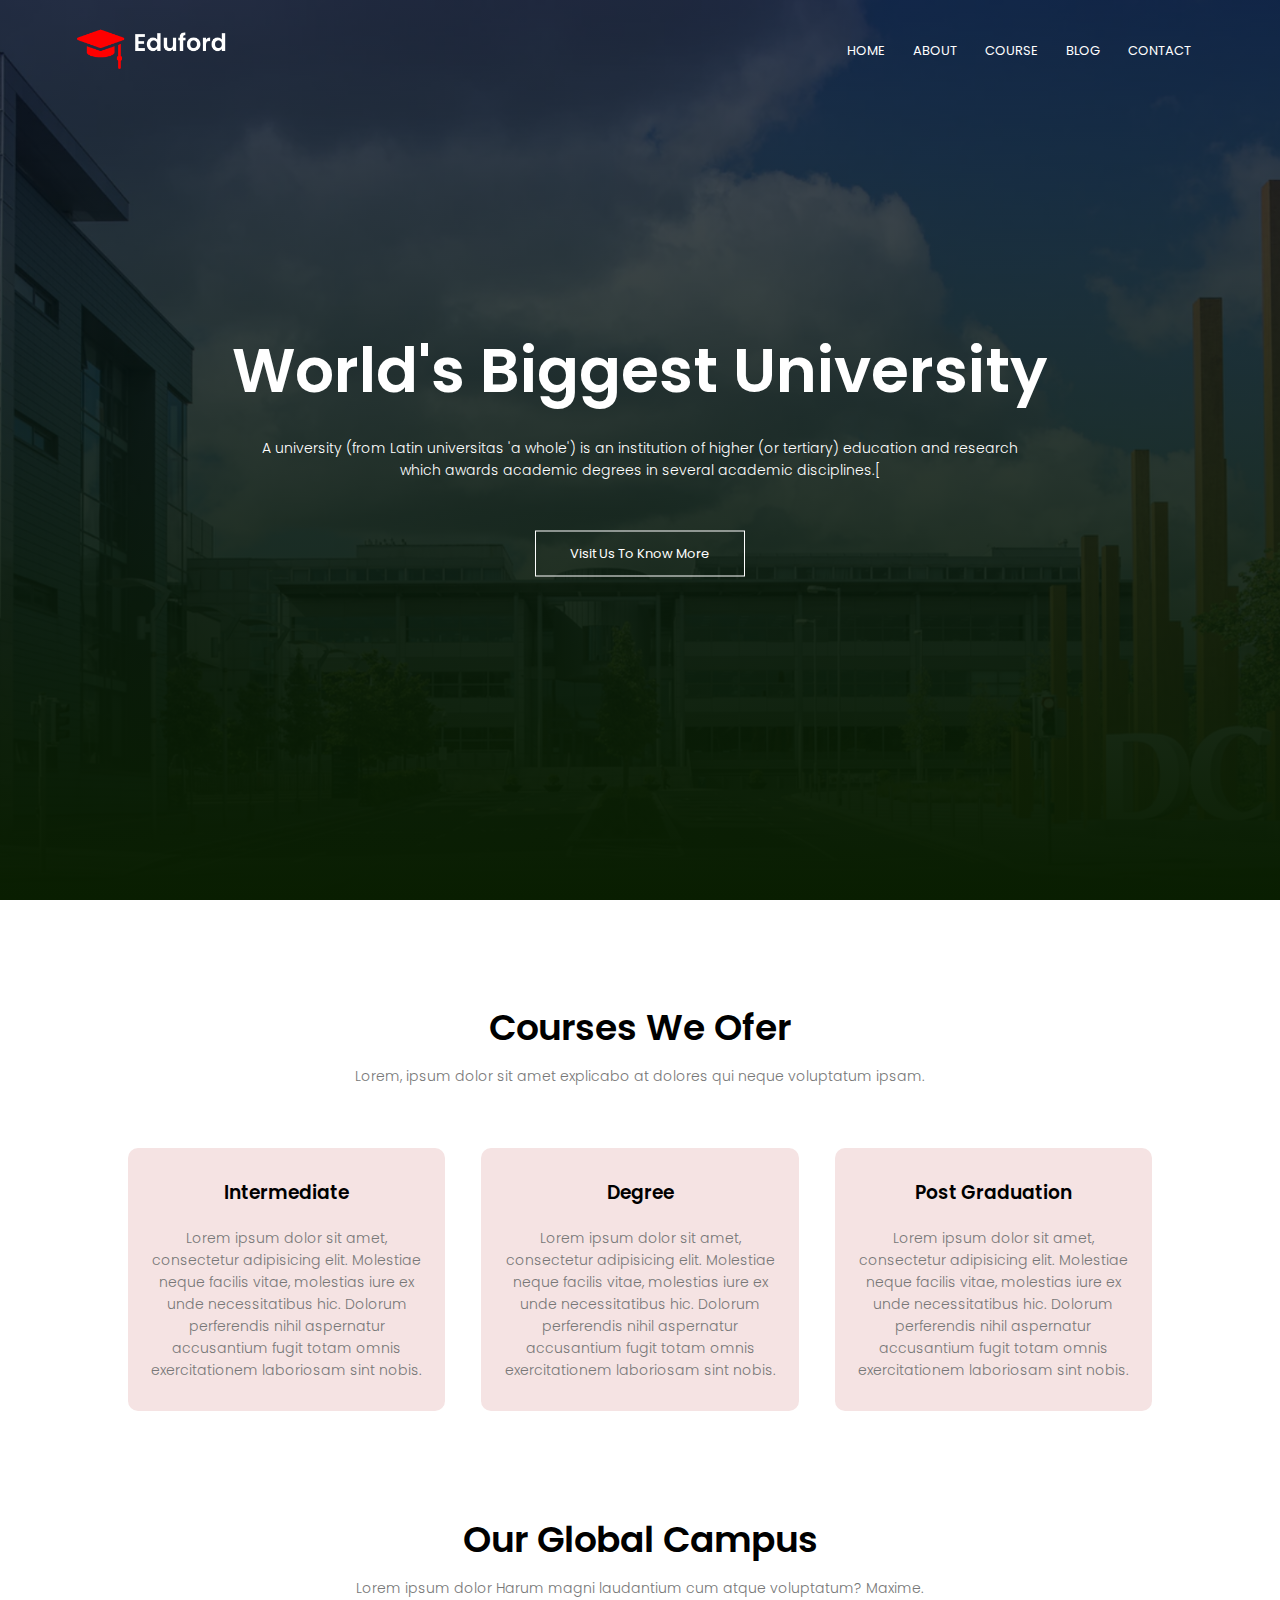
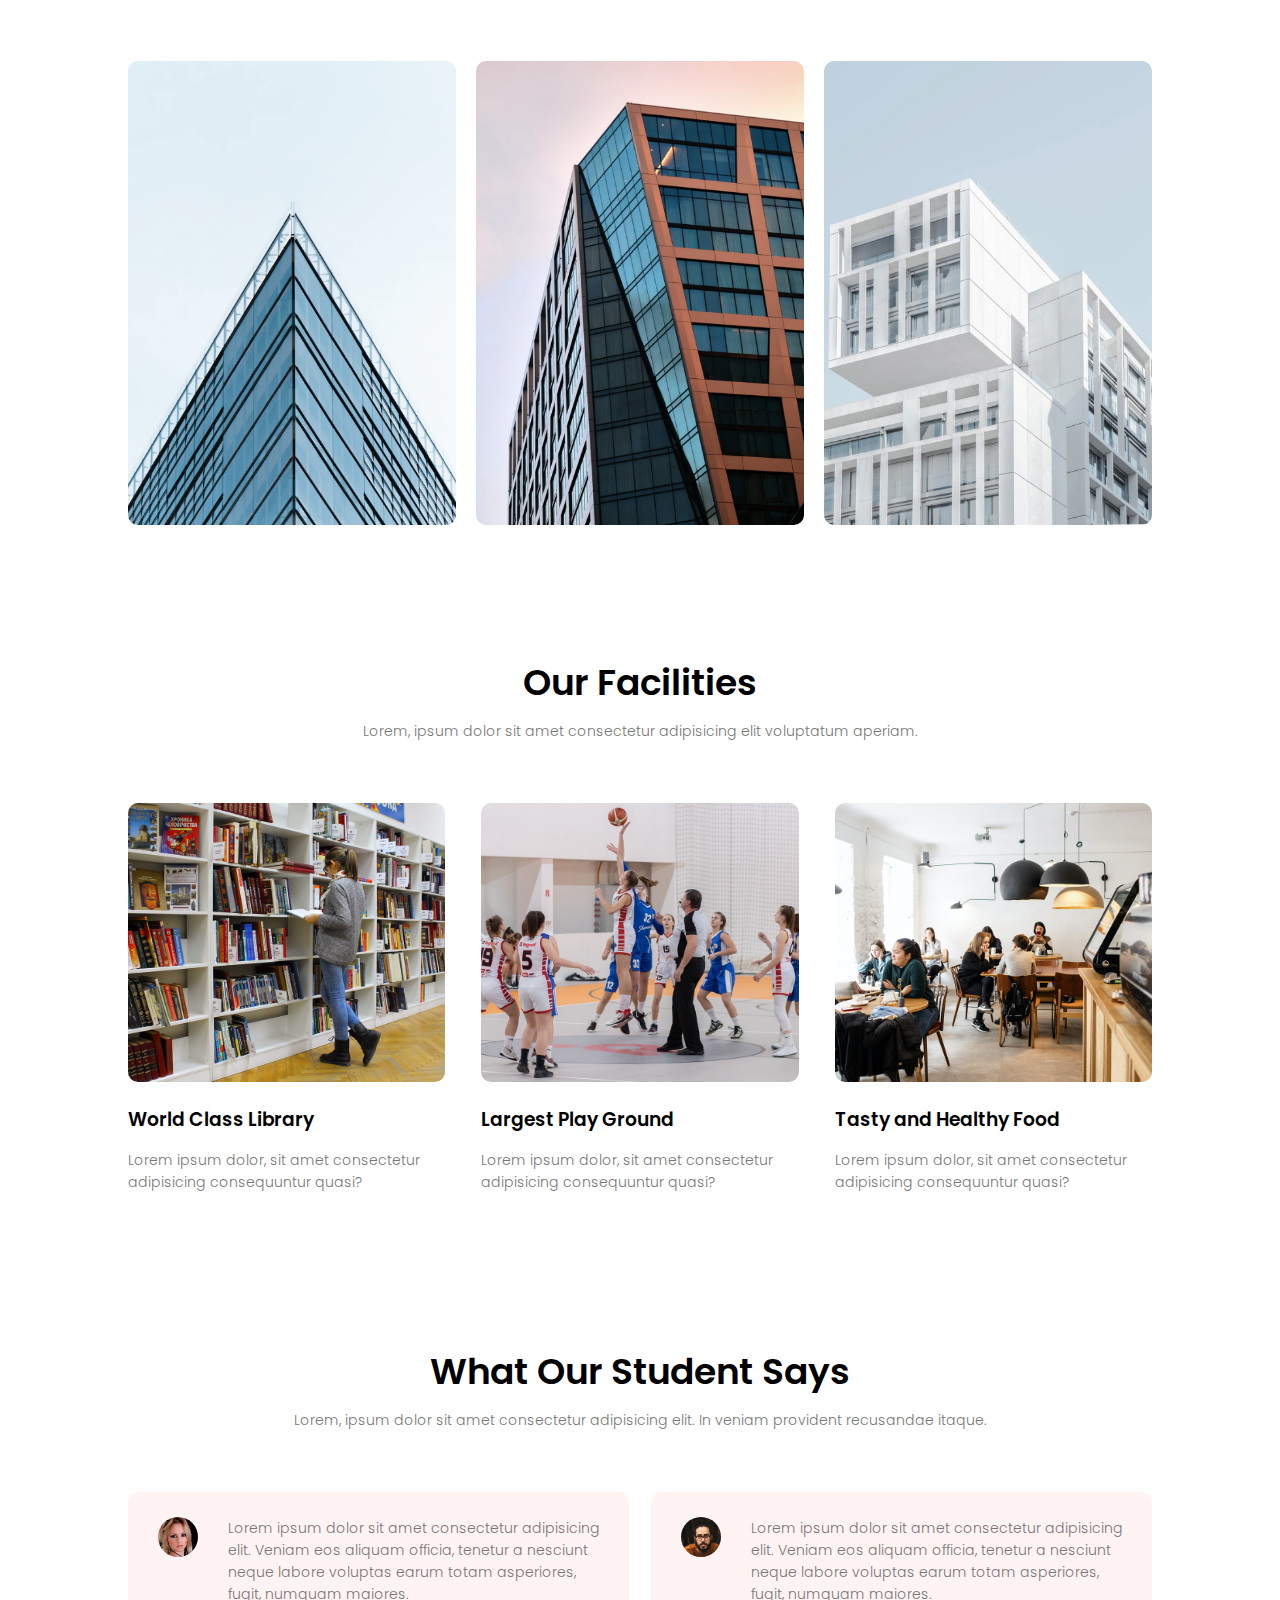
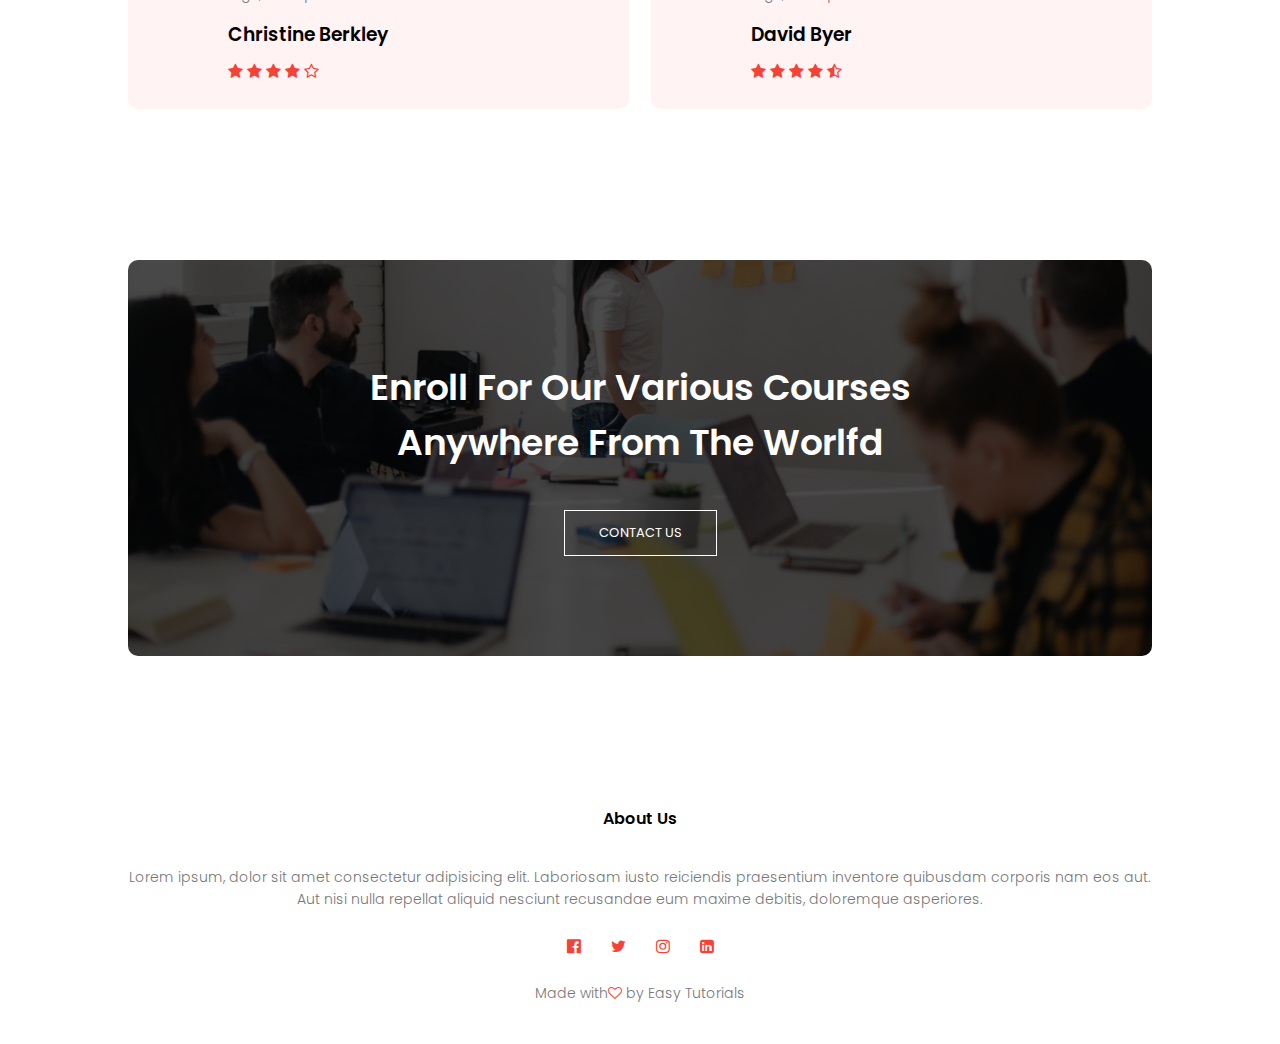
<file: uni web/index.html>
<!DOCTYPE html>
<html lang="en">
<head>
    <meta charset="UTF-8">
    <meta name="viewport" content="width=device-width, initial-scale=1.0">
    <title>Uni WEB</title>
    <!--CSS link-->
     <link rel="stylesheet" href="./css/style.css">
    <!--google fonts link-->
     <link href="https://fonts.googleapis.com/css2?family=Inter:wght@100..900&family=Poppins:ital,wght@0,100;0,200;0,300;0,400;0,500;0,600;0,700;0,800;0,900;1,100;1,200;1,300;1,400;1,500;1,600;1,700;1,800;1,900&display=swap" rel="stylesheet">
     <!--font link-->
     <link rel="stylesheet" href="https://stackpath.bootstrapcdn.com/font-awesome/4.7.0/css/font-awesome.min.css">
</head>
<body>
    <section class="header">
       <nav>
      <a href="index.html"><img src="image/logo.png"></a>
          <div class="nav-links" id="navLinks">
            <i class="fa fa-times" onclick="hideMenu()"></i>
            <ul>
                 <li><a href="">HOME</a></li>
                 <li><a href="">ABOUT</a></li>
                 <li><a href="">COURSE</a></li>
                 <li><a href="">BLOG</a></li>
                 <li><a href="">CONTACT</a></li>

                
            </ul>
          </div>
          <i class="fa fa-bars" onclick="ShowMenu()"></i>
        

<div class="text-box">
    <h1>World's Biggest University</h1>
    <p>A university (from Latin universitas 'a whole') is an institution of higher (or tertiary) education and research <br>which awards academic degrees in several academic disciplines.[</p>
    <a href="" class="hero-btn">Visit Us To Know More</a>
</div>
    </section>


 <!--course-->
 <section class="course">
    <h1>Courses We Ofer</h1>  
    <p>Lorem, ipsum dolor sit amet  explicabo at dolores qui neque voluptatum ipsam.</p>
    
    <div class="row">
        <div class="courses-col">
          <h3>Intermediate</h3> 
          <p>Lorem ipsum dolor sit amet, consectetur adipisicing elit. Molestiae neque facilis vitae, molestias iure ex unde necessitatibus hic. Dolorum perferendis nihil aspernatur accusantium fugit totam omnis exercitationem laboriosam sint nobis.</p> 
        </div>

        <div class="courses-col">
            <h3>Degree</h3> 
            <p>Lorem ipsum dolor sit amet, consectetur adipisicing elit. Molestiae neque facilis vitae, molestias iure ex unde necessitatibus hic. Dolorum perferendis nihil aspernatur accusantium fugit totam omnis exercitationem laboriosam sint nobis.</p> 
          </div>

          <div class="courses-col">
            <h3>Post Graduation</h3> 
            <p>Lorem ipsum dolor sit amet, consectetur adipisicing elit. Molestiae neque facilis vitae, molestias iure ex unde necessitatibus hic. Dolorum perferendis nihil aspernatur accusantium fugit totam omnis exercitationem laboriosam sint nobis.</p> 
          </div>

    </div>

</section>

<!--      campus    --->
<section class="campus">
    <h1>Our Global Campus</h1>
    <p>Lorem ipsum dolor  Harum magni laudantium cum atque voluptatum? Maxime.</p>
  <div class="row">
    <div class="campus-col">
        <img src="image/london.png">
        <div class="layer">
            <h3>LONDON</h3>
        </div>
    </div>

    <div class="campus-col">
        <img src="image/newyork.png">
        <div class="layer">
            <h3>NEW YORK</h3>
        </div>
    </div>

    <div class="campus-col">
        <img src="image/washington.png">
        <div class="layer">
            <h3>WASHINGTON</h3>
        </div>
    </div>

  </div>
    

</section>


<!---------  Facilities  ------  --->
<section class="facilities">
    <h1> Our Facilities</h1>
    <p>Lorem, ipsum dolor sit amet consectetur adipisicing elit voluptatum aperiam.</p>
 
    <div class="row">
        <div class="Facilities-col">
            <img src="image/library.png">
            <h3>World Class Library</h3>
            <p>Lorem ipsum dolor, sit amet consectetur adipisicing consequuntur quasi?</p>
        </div>

        <div class="Facilities-col">
            <img src="image/basketball.png">
            <h3>Largest Play Ground</h3>
            <p>Lorem ipsum dolor, sit amet consectetur adipisicing consequuntur quasi?</p>
        </div>

        <div class="Facilities-col">
            <img src="image/cafeteria.png">
            <h3>Tasty and Healthy Food</h3>
            <p>Lorem ipsum dolor, sit amet consectetur adipisicing consequuntur quasi?</p>
        </div>


    </div>
</section>



<!------------testimonials------- --->
<section class="testimonial">
    <h1>What Our Student Says</h1>
  <p>Lorem, ipsum dolor sit amet consectetur adipisicing elit. In veniam provident recusandae itaque.</p>
             
            <div class="row">
                <div class="testimonial-col">
                    <img src="image/user1.jpg">
                    <div>
                        <p>Lorem ipsum dolor sit amet consectetur adipisicing elit. Veniam eos aliquam officia, tenetur a nesciunt neque labore voluptas earum totam asperiores, fugit, numquam maiores.</p>
                        <h3>Christine Berkley</h3>
                        <i class="fa fa-star" ></i>
                        <i class="fa fa-star" ></i>
                        <i class="fa fa-star" ></i>
                        <i class="fa fa-star" ></i>
                        <i class="fa fa-star-o"></i>
                    </div>
                </div>

                <div class="testimonial-col">
                    <img src="image/user2.jpg">
                    <div>
                        <p>Lorem ipsum dolor sit amet consectetur adipisicing elit. Veniam eos aliquam officia, tenetur a nesciunt neque labore voluptas earum totam asperiores, fugit, numquam maiores.</p>
                        <h3>David Byer</h3>
                        <i class="fa fa-star" ></i>
                        <i class="fa fa-star" ></i>
                        <i class="fa fa-star" ></i>
                        <i class="fa fa-star" ></i>
                        <i class="fa fa-star-half-o"></i>
                    </div>
                </div>
            </div>

</section>

<!------------Call to Action--->
<section class="cta">
    <h1>Enroll For Our Various Courses<br>Anywhere From The Worlfd</h1>
    <a href="" class="hero-btn">CONTACT US</a>

</section>


<!--Footer-->
  
  <section class="footer">
    <h4>About Us</h4>
    <p>Lorem ipsum, dolor sit amet consectetur adipisicing elit. Laboriosam iusto reiciendis praesentium inventore quibusdam corporis nam eos aut.<br>Aut nisi nulla repellat aliquid nesciunt recusandae eum maxime debitis, doloremque asperiores.</p>
      <div class="icons">
        <i class="fa fa-facebook-official"></i>
        <i class="fa fa-twitter"></i>
        <i class="fa fa-instagram"></i>
        <i class="fa fa-linkedin-square"></i>
      </div>
      <p>Made with<i class="fa fa-heart-o"1></i> by Easy Tutorials</p>
  </section>

<!------------JAvA script for toggle menu--->
<script>
    var navLinks = document.getElementById("navLinks");
    function ShowMenu(){
        navLink.style.right="0";
    }
    function hideMenu(){
        navLinks.style.right="-200px";
    }
</script>

    
</body>
</html>
</file>
<file: uni web/css/style.css>
*{
    margin: 0;
    padding: 0;
    font-family: "Poppins", sans-serif;
}
.header{
    min-height: 100vh;
    width: 100%;
    background-image: linear-gradient(rgba(4,9,30,0.7), rgba(9,30,0.7 )), url(../image/banner.png);
    background-position: center;
    background-size: cover;
    position: relative;
}
nav{
    display: flex;
    padding: 2% 6%;
    justify-content: space-between;
    align-items: center;
}
nav img{
    width: 150px;
}
.nav-links{
    flex: 1;
    text-align: right;
}
.nav-links ul li{
    list-style: none;
    display: inline-block;
    padding: 8px 12px;
    position: relative;
}
.nav-links ul li a{
    color: #fff;
    text-decoration: none;
    font-size: 13px;
}
.nav-links ul li::after{
    content: '';
    width: 0%;
    height: 2px;
    background: #f44336;
    display: block;
    margin: auto;
    transition: 0.5s;
}
.nav-links ul li:hover::after{
          
    width:100%;
}
.text-box{
    width: 90%;
    color: #fff;
    position: absolute;
    top: 50%;
    left: 50%;
    transform: translate(-50%,-50%);
    text-align: center;
}
.text-box h1{
    font-size: 62px;
}
.text-box p{
    margin: 10px 0 40px;
    font-size: 14px;
    color: #fff;
}
.hero-btn{
    display: inline-block;
    text-decoration: none;
    color: #fff;
    border: 1px solid #fff;
    padding: 12px 34px;
    font-size: 13px;
    background: transparent;
    position: relative;
    cursor: pointer;
}
.hero-btn:hover{
    border: 1px solid #f44336;
    background: #f44336;
    transition: 1s;
}
nav .fa{
    display: none;
}
@media(max-width:700px){
    .text-box h1{
        font-size: 20px;
    }
.nav-links ul li{
    display: block;
}
.nav-links{
    position: absolute;
    background: #f44336;
    height: 100vh;
    width: 200px;
    top: 0;
    right: -200px;
    text-align: left;
    z-index: 2;
    transition: 1s;
}
nav .fa{
    display: block;
    color: #fff;
    margin: 10px;
    font-size: 22px;
    cursor: pointer;
    }
.nav-links ul{
    padding: 30px;
}    
}

/*---couse---*/

.course{
    width:80%;
    margin: auto;
    text-align:center;
    padding-top: 100px;
}
h1{
    font-size: 36px;
    font-weight: 600;
}
p{
    color: #777;
    font-size: 14px;
    font-weight: 300;
    line-height: 22px;
    padding: 10px;
}


.row{
    margin-top: 5%;
    display: flex;
    justify-content: space-between;
}

.courses-col{
     flex-basis: 31%;
     background: #f5e3e3;
     border-radius: 10px;
     margin-bottom: 5%;
     padding: 20px 12px;
     box-sizing: border-box;
     transition: 0.5s;
}

h3{
    text-align: center;
    font-weight: 600;
    margin: 10px 0;
}
.courses-col:hover{
    box-shadow:0 0 20px 0px rgba(0,0,0,0.2);
}
@media (max-width: 700px) {
    .row{
        flex-direction: column;
    }
}
/*---- campus----*/
.campus{
    width: 80%;
    margin: auto;
    text-align: center;
    padding-top: 50px; ;
}
.campus-col{
    flex-basis: 32%;
    border-radius: 10px;
    margin-bottom: 30px;
    position: relative;
    overflow: hidden;
}
.campus-col img{
    width: 100%;
    display: block;
}
.layer{
    background: transparent;
    height: 100%;
    width: 100%;
    position: absolute;
    top: 0;
    left: 0;
    transition: 0.5s;
}
.layer:hover{
    background: rgba(226,0,0,0.7);
}

.layer h3{
    width: 100%;
    font-weight: 500;
    color: #fff;
    font-size: 26px;
    bottom: 0;
    left: 50%;
    transform: translate(-50%);
    position: absolute;
    opacity: 0;
    transition: 0.5s;
}

.layer:hover h3{
    bottom: 49%;
    opacity: 1;
}

/*----facilities----*/
.facilities{
    width: 80%;
    margin: auto;
    text-align: center;
    padding-top: 100px;
}
.Facilities-col{
    flex-basis: 31%;
    border-radius: 10px;
    margin-bottom: 5%;
    text-align: left;
}
.Facilities-col img{
    width: 100%;
    border-radius: 10px;
}
.Facilities-col p{
    padding: 0;
}
.Facilities-col h3{
    margin-top: 16px;
    margin-bottom: 15px;
    text-align: left;
}
  /*----testimonial----*/
.testimonial{
    width: 80%;
    margin: auto;
    padding-top: 100px;
    text-align: center;
}
.testimonial-col{
    flex-basis: 44%;
    border-radius: 10px;
    margin-bottom: 5%;
    text-align: left;
    background:#fff3f3;
    padding: 25px;
    cursor: pointer;
    display: flex;
}

.testimonial-col img{
     height: 40px;
     margin-left: 5px;
     margin-right: 30px;
     border-radius: 50%;
}
.testimonial-col p{
    padding: 0;
}
.testimonial-col h3{
    margin-top: 15px;
    text-align: left;
}
.testimonial-col .fa{
    color: #f44336;
}
@media(max-width:700px){
    .testimonial-col img{
        margin-left: 5px;
        margin-right: 30px;
    }
}
 /*-------call to action---*/
.cta{
    margin: 100px auto;
    width: 80%;
    background-image:linear-gradient(rgba(0,0,0,0.7),rgba(0,0,0,0.7)),url(../image/banner2.jpg);
    background-position: center;
    background-size: cover;
    border-radius: 10px;
    text-align: center;
    padding: 100px 0;
}
.cta h1{
    color: #fff;
    margin-bottom: 40px;
    padding: 0;
}

@media(max-width:700px){
    .cta h1{
        font-size: 24px;
    }
}
/*---footer-*/

.footer{
    width: 100%;
    text-align: center;
    padding: 30px 0;
}

.footer h4{
    margin-bottom: 25px;
    margin-top: 20px;
    font-weight: 600;
}
.icons .fa{
    color: #f44336;
    margin: 0 13px;
    cursor: pointer;
    padding: 18px 0;
}
.fa-heart-o{
    color: #f44336;
}
</file>
